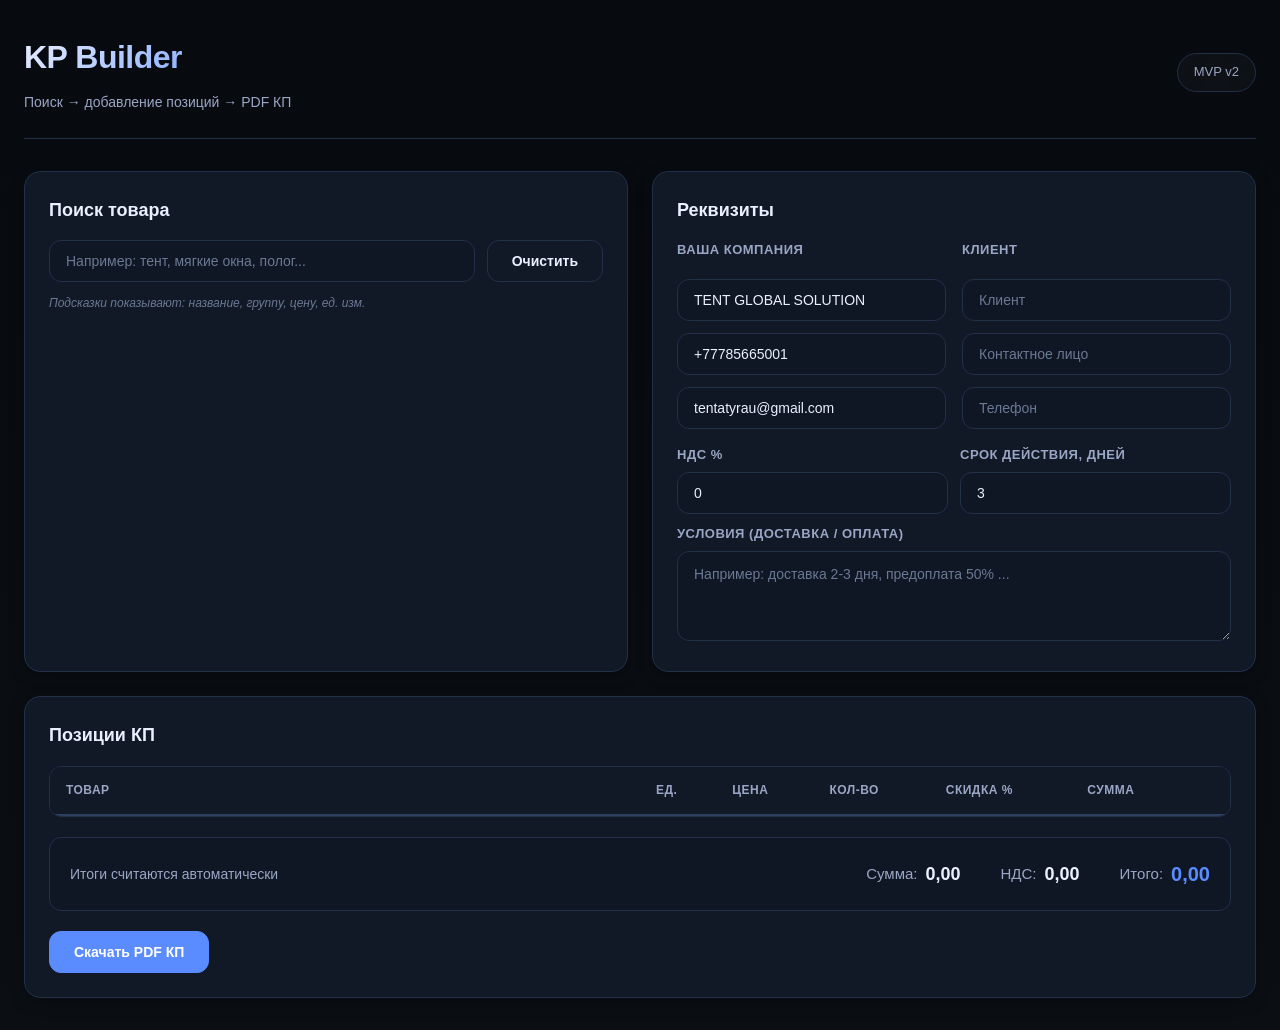
<file: web/index.html>
<!doctype html>
<html lang="ru">
<head>
  <meta charset="utf-8" />
  <meta name="viewport" content="width=device-width,initial-scale=1" />
  <title>KP Builder</title>
  <link rel="stylesheet" href="/static/style.css" />
</head>
<body>
  <div class="wrap">
    <header class="top">
      <div>
        <h1>KP Builder</h1>
        <div class="muted">Поиск → добавление позиций → PDF КП</div>
      </div>
      <div class="badge">MVP v2</div>
    </header>

    <section class="grid">
      <div class="card">
        <h2>Поиск товара</h2>
        <div class="row">
          <input id="search" class="input" placeholder="Например: тент, мягкие окна, полог..." autocomplete="off">
          <button id="btnClear" class="btn ghost">Очистить</button>
        </div>
        <div id="suggest" class="suggest"></div>
        <div class="hint">Подсказки показывают: название, группу, цену, ед. изм.</div>
      </div>

      <div class="card">
        <h2>Реквизиты</h2>
        <div class="form">
          <div class="col">
            <div class="label">Ваша компания</div>
           <input id="c_name" class="input" value="TENT GLOBAL SOLUTION" />
           <input id="c_phone" class="input" value="+77785665001" />
           <input id="c_email" class="input" value="tentatyrau@gmail.com" />

          </div>
          <div class="col">
            <div class="label">Клиент</div>
            <input id="cl_name" class="input" placeholder="Клиент" />
            <input id="cl_contact" class="input" placeholder="Контактное лицо" />
            <input id="cl_phone" class="input" placeholder="Телефон" />
          </div>
        </div>

        <div class="row" style="margin-top:10px">
          <div style="flex:1">
            <div class="label">НДС %</div>
            <input id="vat_rate" class="input" value="0" />
          </div>
          <div style="flex:1">
            <div class="label">Срок действия, дней</div>
            <input id="validity" class="input" value="3" />
          </div>
        </div>

        <div style="margin-top:10px">
          <div class="label">Условия (доставка / оплата)</div>
          <textarea id="terms" class="textarea" placeholder="Например: доставка 2-3 дня, предоплата 50% ..."></textarea>
        </div>
      </div>
    </section>

    <section class="card">
      <h2>Позиции КП</h2>
      <div class="tableWrap">
        <table class="table" id="itemsTable">
          <thead>
            <tr>
              <th style="width:50%">Товар</th>
              <th>Ед.</th>
              <th>Цена</th>
              <th>Кол-во</th>
              <th>Скидка %</th>
              <th>Сумма</th>
              <th></th>
            </tr>
          </thead>
          <tbody id="itemsBody"></tbody>
        </table>
      </div>

      <div class="totals">
        <div class="muted">Итоги считаются автоматически</div>
        <div class="sumBox">
          <div>Сумма: <b id="subtotal">0</b></div>
          <div>НДС: <b id="vat">0</b></div>
          <div>Итого: <b id="total">0</b></div>
        </div>
      </div>

      <div class="actions">
        <button id="btnPDF" class="btn">Скачать PDF КП</button>
        <div class="muted small" id="status"></div>
      </div>
    </section>
  </div>

  <script src="/static/app.js"></script>
</body>
</html>
</file>
<file: static/style.css>
:root {
  /* Цвета - тёмная тема */
  --bg-primary: #0b0f14;
  --bg-secondary: #111826;
  --bg-tertiary: #0f1624;
  --bg-hover: #16233c;
  
  /* Текст */
  --text-primary: #eaf0ff;
  --text-secondary: #9aa6c5;
  --text-muted: #6b7994;
  
  /* Акцентные цвета */
  --accent-primary: #5b8cff;
  --accent-hover: #7aa2ff;
  --accent-light: rgba(91, 140, 255, 0.15);
  
  /* Границы */
  --border-color: #22304a;
  --border-light: #2d3f5f;
  
  /* Статусы */
  --success: #4fd1a5;
  --danger: #ff5b6e;
  --warning: #ffa94d;
  
  /* Тени */
  --shadow-sm: 0 2px 8px rgba(0,0,0,0.2);
  --shadow-md: 0 4px 16px rgba(0,0,0,0.3);
  --shadow-lg: 0 10px 30px rgba(0,0,0,0.4);
  
  /* Радиусы */
  --radius-sm: 8px;
  --radius-md: 12px;
  --radius-lg: 16px;
  --radius-xl: 20px;
  
  /* Анимация */
  --transition: 0.2s ease;
}

/* ============================================
   БАЗОВЫЕ СТИЛИ
   ============================================ */

* {
  box-sizing: border-box;
  margin: 0;
  padding: 0;
}

body {
  margin: 0;
  padding: 0;
  background: linear-gradient(180deg, #070a0f 0%, var(--bg-primary) 100%);
  color: var(--text-primary);
  font-family: -apple-system, BlinkMacSystemFont, 'Segoe UI', 'Inter', 'Roboto', 'Helvetica Neue', Arial, sans-serif;
  font-size: 14px;
  line-height: 1.6;
  min-height: 100vh;
  -webkit-font-smoothing: antialiased;
  -moz-osx-font-smoothing: grayscale;
}

/* ============================================
   КОНТЕЙНЕР
   ============================================ */

.wrap {
  max-width: 1400px;
  margin: 0 auto;
  padding: 32px 24px;
}

/* ============================================
   ЗАГОЛОВОК
   ============================================ */

.top {
  display: flex;
  justify-content: space-between;
  align-items: center;
  margin-bottom: 32px;
  padding-bottom: 24px;
  border-bottom: 1px solid var(--border-color);
}

h1 {
  margin: 0 0 8px 0;
  font-size: 32px;
  font-weight: 700;
  letter-spacing: -0.5px;
  background: linear-gradient(135deg, var(--text-primary) 0%, var(--accent-primary) 100%);
  -webkit-background-clip: text;
  -webkit-text-fill-color: transparent;
  background-clip: text;
}

h2 {
  margin: 0 0 16px 0;
  font-size: 18px;
  font-weight: 600;
  color: var(--text-primary);
}

.badge {
  padding: 8px 16px;
  border: 1px solid var(--border-color);
  border-radius: 999px;
  color: var(--text-secondary);
  background: rgba(255, 255, 255, 0.03);
  font-size: 13px;
  font-weight: 500;
  backdrop-filter: blur(10px);
}

/* ============================================
   КАРТОЧКИ
   ============================================ */

.card {
  background: var(--bg-secondary);
  border: 1px solid var(--border-color);
  border-radius: var(--radius-lg);
  padding: 24px;
  box-shadow: var(--shadow-md);
  backdrop-filter: blur(10px);
  transition: var(--transition);
}

.card:hover {
  border-color: var(--border-light);
  box-shadow: var(--shadow-lg);
}

/* ============================================
   СЕТКА
   ============================================ */

.grid {
  display: grid;
  grid-template-columns: repeat(2, 1fr);
  gap: 24px;
  margin-bottom: 24px;
}

@media (max-width: 1100px) {
  .grid {
    grid-template-columns: 1fr;
  }
}

/* ============================================
   ФОРМЫ
   ============================================ */

.form {
  display: grid;
  grid-template-columns: repeat(2, 1fr);
  gap: 16px;
  margin-bottom: 16px;
}

@media (max-width: 800px) {
  .form {
    grid-template-columns: 1fr;
  }
}

.row {
  display: flex;
  gap: 12px;
  align-items: center;
}

.col {
  flex: 1;
  display: flex;
  flex-direction: column;
  gap: 12px;
}

.label {
  font-size: 13px;
  font-weight: 600;
  color: var(--text-secondary);
  margin-bottom: 6px;
  text-transform: uppercase;
  letter-spacing: 0.5px;
}

/* ============================================
   ПОЛЯ ВВОДА
   ============================================ */

.input,
.textarea {
  width: 100%;
  padding: 12px 16px;
  border-radius: var(--radius-md);
  border: 1px solid var(--border-color);
  background: var(--bg-tertiary);
  color: var(--text-primary);
  font-size: 14px;
  font-family: inherit;
  outline: none;
  transition: var(--transition);
}

.input:focus,
.textarea:focus {
  border-color: var(--accent-primary);
  box-shadow: 0 0 0 3px var(--accent-light);
  background: var(--bg-secondary);
}

.input:hover,
.textarea:hover {
  border-color: var(--border-light);
}

.input::placeholder,
.textarea::placeholder {
  color: var(--text-muted);
}

.textarea {
  min-height: 90px;
  resize: vertical;
  line-height: 1.5;
}

/* ============================================
   КНОПКИ
   ============================================ */

.btn {
  padding: 12px 24px;
  border-radius: var(--radius-md);
  border: 1px solid var(--accent-primary);
  background: var(--accent-primary);
  color: #fff;
  font-size: 14px;
  font-weight: 600;
  cursor: pointer;
  transition: var(--transition);
  display: inline-flex;
  align-items: center;
  gap: 8px;
  white-space: nowrap;
  font-family: inherit;
}

.btn:hover {
  background: var(--accent-hover);
  border-color: var(--accent-hover);
  transform: translateY(-1px);
  box-shadow: 0 4px 12px rgba(91, 140, 255, 0.3);
}

.btn:active {
  transform: translateY(0);
}

.btn:disabled {
  opacity: 0.5;
  cursor: not-allowed;
  transform: none;
}

.btn.ghost {
  border-color: var(--border-color);
  background: transparent;
  color: var(--text-primary);
}

.btn.ghost:hover {
  background: var(--bg-hover);
  border-color: var(--border-light);
  box-shadow: none;
  transform: none;
}

/* ============================================
   РЕЗУЛЬТАТЫ ПОИСКА
   ============================================ */

.suggest {
  margin-top: 16px;
  border: 1px solid var(--border-color);
  border-radius: var(--radius-md);
  overflow: hidden;
  max-height: 450px;
  overflow-y: auto;
  background: var(--bg-tertiary);
  box-shadow: var(--shadow-md);
}

.suggest:empty {
  display: none;
}

.suggest-item {
  padding: 16px;
  display: flex;
  justify-content: space-between;
  align-items: center;
  gap: 16px;
  cursor: pointer;
  border-bottom: 1px solid var(--border-color);
  transition: var(--transition);
  position: relative;
}

.suggest-item:last-child {
  border-bottom: none;
}

.suggest-item::before {
  content: '';
  position: absolute;
  left: 0;
  top: 0;
  bottom: 0;
  width: 3px;
  background: var(--accent-primary);
  transform: scaleX(0);
  transform-origin: left;
  transition: var(--transition);
}

.suggest-item:hover {
  background: var(--bg-hover);
  padding-left: 19px;
}

.suggest-item:hover::before {
  transform: scaleX(1);
}

/* Название товара */
.suggest-item > div:first-child > div:first-child {
  font-size: 15px;
  font-weight: 600;
  color: var(--text-primary);
  margin-bottom: 8px;
  line-height: 1.4;
}

/* Группа и цена */
.suggest-item > div:first-child > div:last-child {
  display: flex;
  justify-content: space-between;
  align-items: center;
  gap: 12px;
  font-size: 13px;
}

/* Группа товара (тег) */
.suggest-item > div:first-child > div:last-child > span:first-child {
  color: var(--text-secondary);
  background: rgba(154, 166, 197, 0.12);
  padding: 4px 12px;
  border-radius: 999px;
  font-size: 12px;
  font-weight: 500;
  border: 1px solid rgba(154, 166, 197, 0.2);
}

/* Цена */
.suggest-item > div:first-child > div:last-child > span:last-child {
  color: var(--accent-primary);
  font-weight: 700;
  font-size: 16px;
  white-space: nowrap;
}

/* Скроллбар */
.suggest::-webkit-scrollbar {
  width: 10px;
}

.suggest::-webkit-scrollbar-track {
  background: var(--bg-tertiary);
}

.suggest::-webkit-scrollbar-thumb {
  background: var(--border-color);
  border-radius: 5px;
  border: 2px solid var(--bg-tertiary);
}

.suggest::-webkit-scrollbar-thumb:hover {
  background: var(--accent-primary);
}

/* ============================================
   ТАБЛИЦА
   ============================================ */

.tableWrap {
  overflow-x: auto;
  border: 1px solid var(--border-color);
  border-radius: var(--radius-md);
  background: var(--bg-tertiary);
  margin-bottom: 20px;
}

.table {
  width: 100%;
  border-collapse: collapse;
  min-width: 950px;
}

.table th,
.table td {
  padding: 14px 16px;
  border-bottom: 1px solid var(--border-color);
  text-align: left;
  vertical-align: middle;
}

.table th {
  color: var(--text-secondary);
  font-weight: 600;
  font-size: 12px;
  text-transform: uppercase;
  letter-spacing: 0.5px;
  background: var(--bg-secondary);
  position: sticky;
  top: 0;
  z-index: 10;
  border-bottom: 2px solid var(--border-light);
}

.table tbody tr {
  transition: var(--transition);
}

.table tbody tr:hover {
  background: var(--bg-hover);
}

.table tbody tr:last-child td {
  border-bottom: none;
}

/* Поля в таблице */
.table input[type="number"],
.table textarea {
  width: 100%;
  padding: 8px 12px;
  border-radius: var(--radius-sm);
  border: 1px solid var(--border-color);
  background: var(--bg-primary);
  color: var(--text-primary);
  font-size: 14px;
  font-family: inherit;
  outline: none;
  transition: var(--transition);
}

.table input[type="number"]:focus,
.table textarea:focus {
  border-color: var(--accent-primary);
  box-shadow: 0 0 0 2px var(--accent-light);
}

.table textarea {
  min-height: 60px;
  resize: vertical;
}

/* Кнопка удаления в таблице */
.table button {
  padding: 6px 12px;
  border-radius: var(--radius-sm);
  font-size: 18px;
  line-height: 1;
  min-width: 36px;
  display: inline-flex;
  align-items: center;
  justify-content: center;
}

/* ============================================
   ИТОГИ
   ============================================ */

.totals {
  display: flex;
  justify-content: space-between;
  align-items: center;
  margin-bottom: 20px;
  padding: 20px;
  background: var(--bg-tertiary);
  border-radius: var(--radius-md);
  border: 1px solid var(--border-color);
}

.sumBox {
  display: flex;
  gap: 40px;
  font-size: 15px;
  color: var(--text-secondary);
}

.sumBox > div {
  display: flex;
  align-items: center;
  gap: 8px;
}

.sumBox b {
  font-size: 18px;
  font-weight: 700;
  color: var(--text-primary);
}

.sumBox > div:last-child b {
  color: var(--accent-primary);
  font-size: 20px;
}

@media (max-width: 700px) {
  .totals {
    flex-direction: column;
    align-items: flex-start;
    gap: 16px;
  }
  
  .sumBox {
    flex-direction: column;
    gap: 12px;
    width: 100%;
  }
}

/* ============================================
   ДЕЙСТВИЯ
   ============================================ */

.actions {
  display: flex;
  gap: 16px;
  align-items: center;
}

#status {
  font-size: 13px;
  color: var(--text-secondary);
  font-style: italic;
}

/* ============================================
   УТИЛИТЫ
   ============================================ */

.muted {
  color: var(--text-secondary);
}

.small {
  font-size: 12px;
}

.hint {
  margin-top: 12px;
  color: var(--text-muted);
  font-size: 12px;
  font-style: italic;
}

/* ============================================
   АНИМАЦИИ
   ============================================ */

@keyframes slideDown {
  from {
    opacity: 0;
    transform: translateY(-10px);
  }
  to {
    opacity: 1;
    transform: translateY(0);
  }
}

@keyframes fadeIn {
  from {
    opacity: 0;
  }
  to {
    opacity: 1;
  }
}

.suggest-item {
  animation: slideDown 0.3s ease-out backwards;
}

.suggest-item:nth-child(1) { animation-delay: 0.03s; }
.suggest-item:nth-child(2) { animation-delay: 0.06s; }
.suggest-item:nth-child(3) { animation-delay: 0.09s; }
.suggest-item:nth-child(4) { animation-delay: 0.12s; }
.suggest-item:nth-child(5) { animation-delay: 0.15s; }

.card {
  animation: fadeIn 0.4s ease-out;
}

/* ============================================
   АДАПТИВНОСТЬ
   ============================================ */

@media (max-width: 600px) {
  .wrap {
    padding: 20px 16px;
  }
  
  h1 {
    font-size: 24px;
  }
  
  .top {
    flex-direction: column;
    align-items: flex-start;
    gap: 12px;
  }
  
  .card {
    padding: 16px;
  }
  
  .row {
    flex-direction: column;
  }
  
  .btn {
    width: 100%;
    justify-content: center;
  }
  
  .actions {
    flex-direction: column;
    align-items: stretch;
  }
}

/* ============================================
   СОСТОЯНИЕ ЗАГРУЗКИ
   ============================================ */

.loading {
  position: relative;
  pointer-events: none;
  opacity: 0.6;
}

.loading::after {
  content: '';
  position: absolute;
  top: 50%;
  left: 50%;
  width: 24px;
  height: 24px;
  margin: -12px 0 0 -12px;
  border: 3px solid var(--border-color);
  border-top-color: var(--accent-primary);
  border-radius: 50%;
  animation: spin 0.8s linear infinite;
}

@keyframes spin {
  to { transform: rotate(360deg); }
}

/* ============================================
   ПУСТОЕ СОСТОЯНИЕ
   ============================================ */

.empty-state {
  padding: 60px 20px;
  text-align: center;
  color: var(--text-muted);
}

.empty-state::before {
  content: '📦';
  font-size: 64px;
  display: block;
  margin-bottom: 16px;
  opacity: 0.3;
}

/* ============================================
   УВЕДОМЛЕНИЯ
   ============================================ */

.notification {
  position: fixed;
  top: 24px;
  right: 24px;
  padding: 16px 24px;
  border-radius: var(--radius-md);
  background: var(--bg-secondary);
  border: 1px solid var(--border-color);
  box-shadow: var(--shadow-lg);
  transform: translateX(400px);
  transition: transform 0.3s ease;
  z-index: 1000;
  max-width: 400px;
  color: var(--text-primary);
}

.notification.show {
  transform: translateX(0);
}

.notification.success {
  border-left: 4px solid var(--success);
}

.notification.error {
  border-left: 4px solid var(--danger);
}

.notification.info {
  border-left: 4px solid var(--accent-primary);
}
</file>
